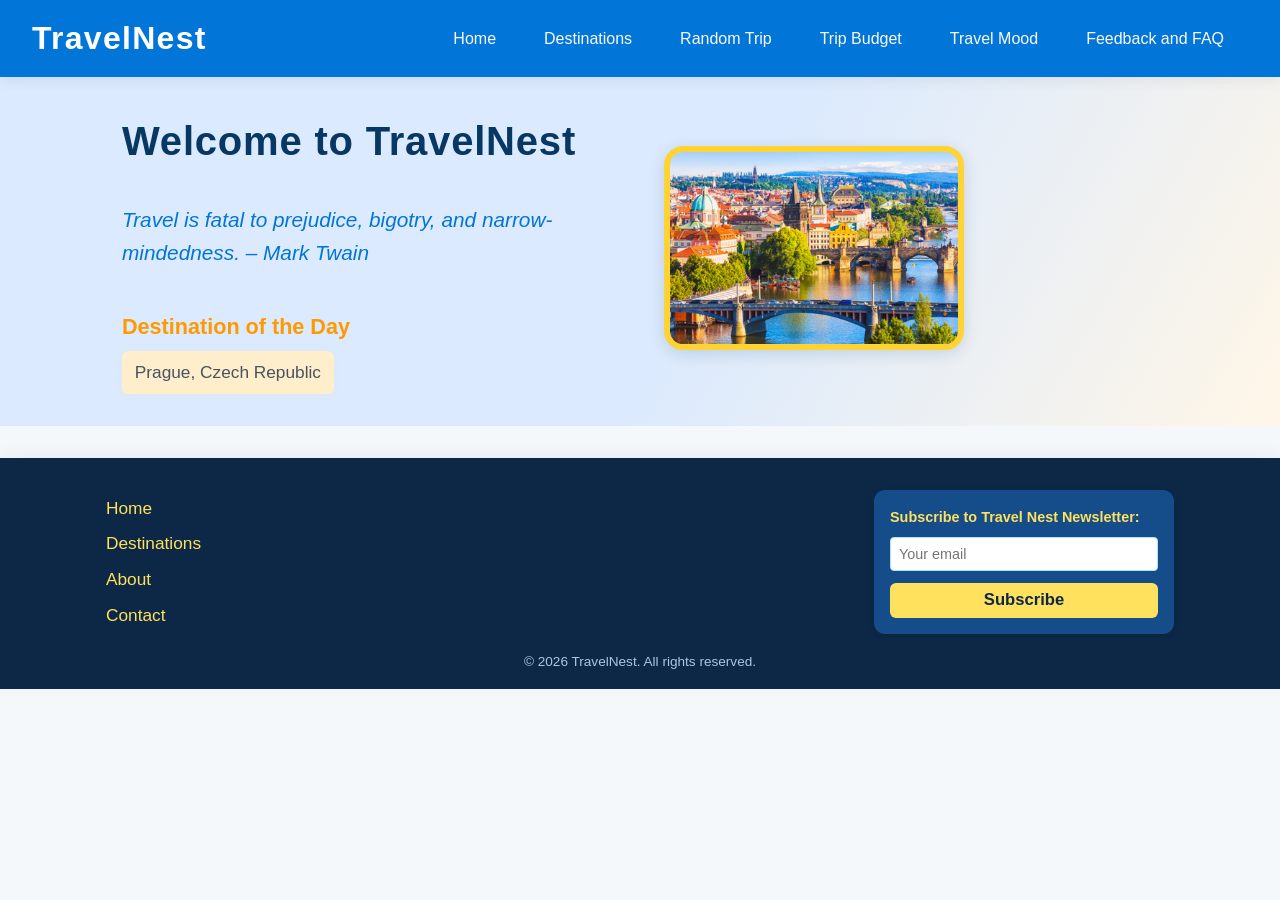
<file: index.html>
<!DOCTYPE html>
<html lang="en">
<head>
  <meta charset="UTF-8">
  <meta name="viewport" content="width=device-width, initial-scale=1.0">
  <meta name="description" content="Home Page">
  <title>TravelNest - Plan Your Perfect Trip</title>
  <link rel="stylesheet" href="index.css">
  <script defer src="index.js"></script>
</head>
<body>
  <!-- Responsive Navigation Bar -->
  <nav class="navbar">
    <div class="nav-brand">TravelNest</div>
    <ul class="nav-links" id="navLinks">
      <li><a href="index.html" class="active">Home</a></li>
      <li><a href="DestinationExploret.html">Destinations</a></li>
      <li><a href="RandomTrip.html">Random Trip</a></li>
      <li><a href="TripBudget.html">Trip Budget</a></li>
      <li><a href="TravelMood.html">Travel Mood</a></li>
      <li><a href="Feedback.html">Feedback and FAQ</a></li>
    </ul>
    <button class="nav-toggle" id="navToggle" aria-label="Toggle menu">
      <span class="hamburger"></span>
      <span class="hamburger"></span>
      <span class="hamburger"></span>
    </button>
  </nav>

  <!-- Hero Section: Auto-rotating Quotes with Destination of the Day -->
  <section class="hero-section">
    <div class="hero-grid">
      <div class="hero-text">
        <h1 id="heroTitle">Welcome to TravelNest</h1>
        <p id="heroQuote"></p>
        <div class="destination-day">
          <h2>Destination of the Day</h2>
          <div class="destination-info" id="destinationDay"></div>
        </div>
      </div>
      <div class="hero-image-container">
        <img id="heroImage" src="paris.jpg" alt="Travel Destination" loading="lazy" />
        <div class="image-gallery">
          <!-- Images will be populated via JavaScript -->
        </div>
      </div>
    </div>
  </section>
  
  <!-- Footer with navigation links and newsletter -->
  <footer>
    <div class="footer-content">
      <ul class="footer-nav">
        <li><a href="#">Home</a></li>
        <li><a href="#">Destinations</a></li>
        <li><a href="#">About</a></li>
        <li><a href="#">Contact</a></li>
      </ul>
      <form class="newsletter-form" id="newsletterForm">
        <label for="newsletterEmail">Subscribe to Travel Nest Newsletter:</label>
        <input type="email" id="newsletterEmail" name="newsletterEmail" placeholder="Your email" required>
        <button type="submit">Subscribe</button>
      </form>
    </div>
    <div class="footer-bottom">
      &copy; <span id="currentYear"></span> TravelNest. All rights reserved.
    </div>
  </footer>
</body>
</html>
</file>
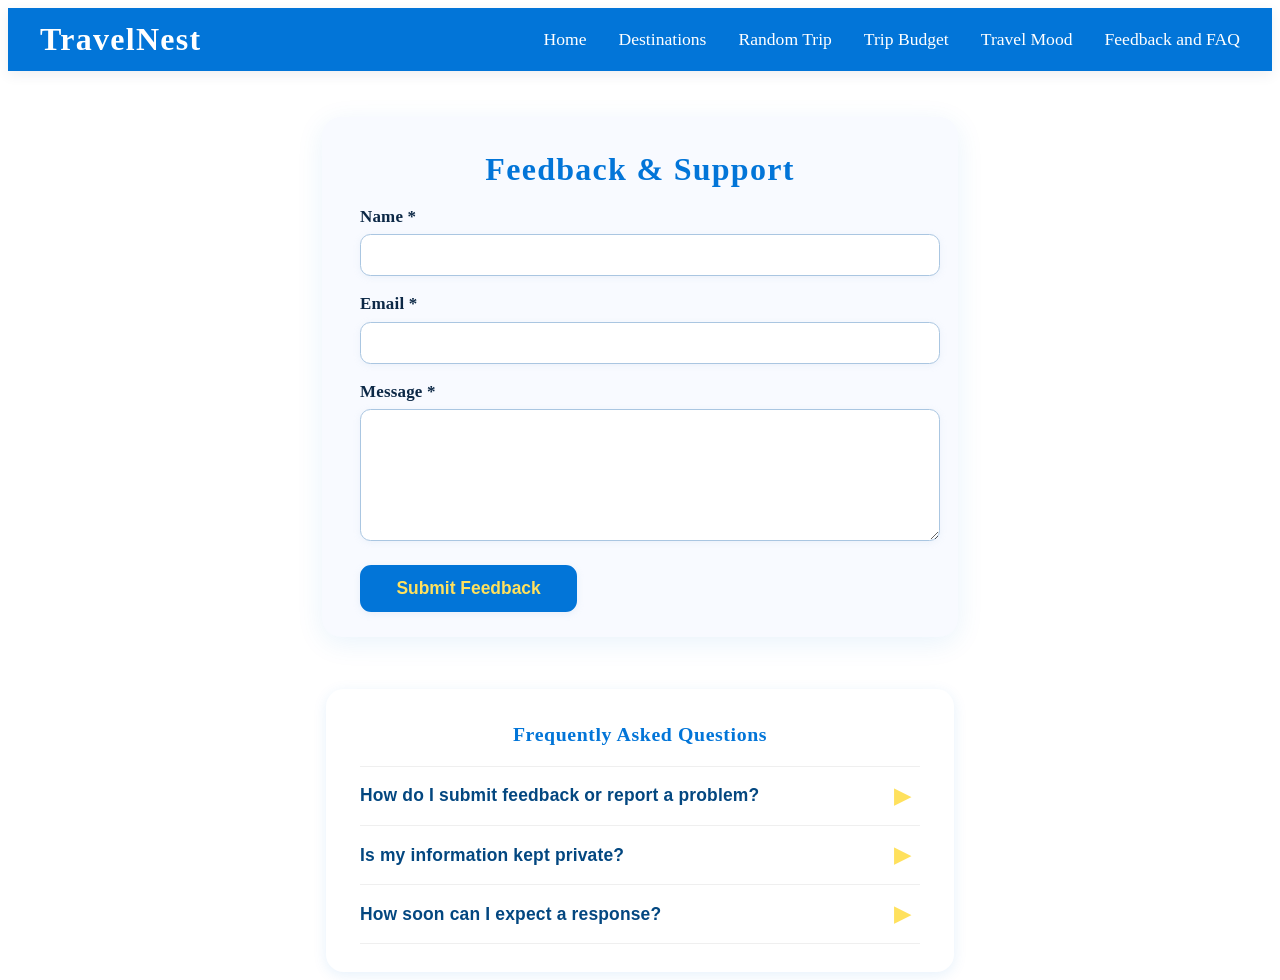
<file: Feedback.html>
<!DOCTYPE html>
<html lang="en">
<head>
  <meta charset="UTF-8">
  <meta name="viewport" content="width=device-width, initial-scale=1.0">
  <title>Feedback & Support - TravelNest</title>
  <link rel="stylesheet" href="Feedback.css">
</head>
<body>
  <nav class="navbar">
    <div class="nav-brand">TravelNest</div>
    <ul class="nav-links" id="navLinks">
      <li><a href="index.html">Home</a></li>
      <li><a href="DestinationExploret.html">Destinations</a></li>
      <li><a href="RandomTrip.html">Random Trip</a></li>
      <li><a href="TripBudget.html">Trip Budget</a></li>
      <li><a href="TravelMood.html">Travel Mood</a></li>
      <li><a href="Feedback.html" class="active">Feedback and FAQ</a></li>
    </ul>
    <button class="nav-toggle" id="navToggle" aria-label="Toggle menu" aria-expanded="false" aria-controls="navLinks" tabindex="0">
      <span class="hamburger"></span>
      <span class="hamburger"></span>
      <span class="hamburger"></span>
    </button>
  </nav>

  <div class="feedback-container">
    <h1>Feedback & Support</h1>
    <div id="formSuccess" class="form-success"></div>
    <form id="feedbackForm" class="feedback-form" novalidate>
      <div>
        <label for="name">Name *</label>
        <input type="text" id="name" name="name" autocomplete="name" required />
        <div class="form-error" id="nameError"></div>
      </div>
      <div>
        <label for="email">Email *</label>
        <input type="email" id="email" name="email" autocomplete="email" required />
        <div class="form-error" id="emailError"></div>
      </div>
      <div>
        <label for="message">Message *</label>
        <textarea id="message" name="message" required></textarea>
        <div class="form-error" id="messageError"></div>
      </div>
      <button type="submit">Submit Feedback</button>
    </form>
  </div>

  <!-- FAQ Section (Accordion) -->
  <section class="faq-section">
    <h2>Frequently Asked Questions</h2>
    <div class="accordion" id="faqAccordion">
      <div class="accordion-item">
        <button class="accordion-title" aria-expanded="false">
          How do I submit feedback or report a problem?
          <span class="accordion-icon">&#9654;</span>
        </button>
        <div class="accordion-content">
          Use the feedback form above to send us your comments, suggestions, or any issues you encounter. We'll review every message and respond if needed!
        </div>
      </div>
      <div class="accordion-item">
        <button class="accordion-title" aria-expanded="false">
          Is my information kept private?
          <span class="accordion-icon">&#9654;</span>
        </button>
        <div class="accordion-content">
          Yes, your feedback and email are kept strictly confidential. We only use them to improve our services or contact you if a reply is needed.
        </div>
      </div>
      <div class="accordion-item">
        <button class="accordion-title" aria-expanded="false">
          How soon can I expect a response?
          <span class="accordion-icon">&#9654;</span>
        </button>
        <div class="accordion-content">
          We aim to reply to important feedback or support requests within 2-3 business days. Thank you for your patience!
        </div>
      </div>
    </div>
  </section>

  <script defer src="Feedback.js"></script>
</body>
</html>
</file>
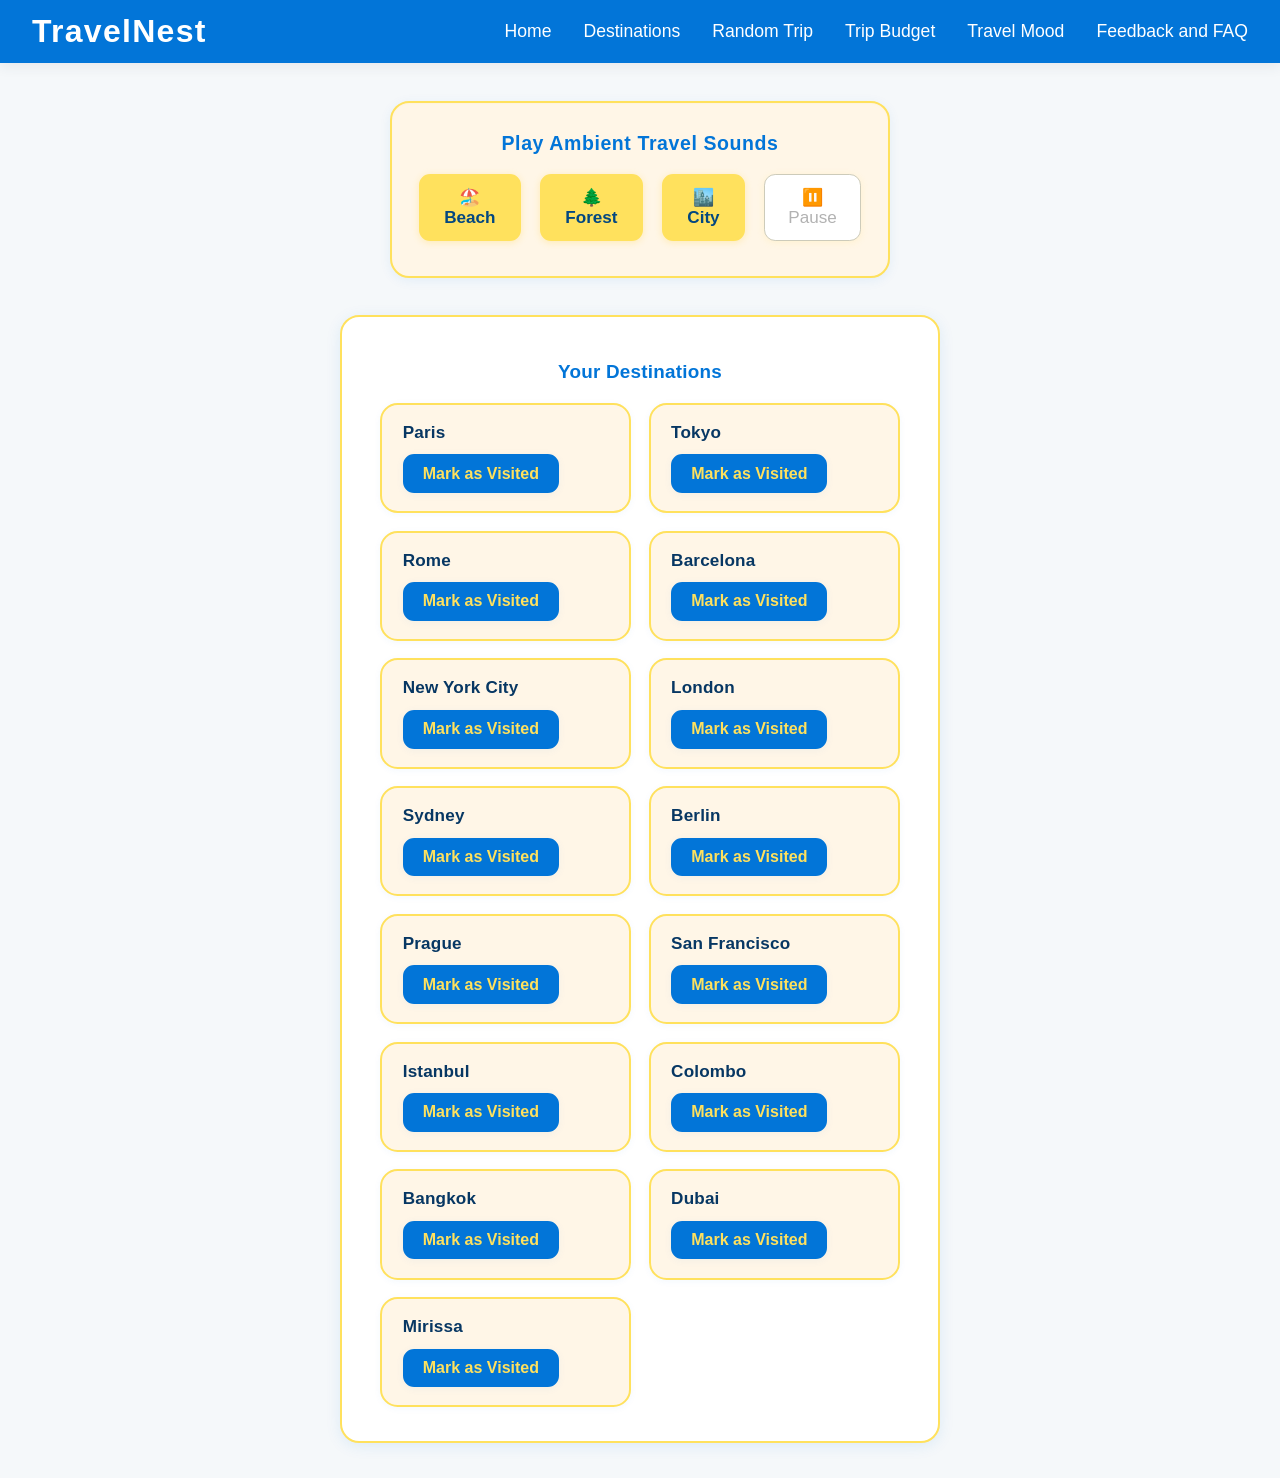
<file: TravelMood.html>
<!-- Start of Selection -->
<!DOCTYPE html>
<html lang="en">
<head>
    <meta charset="utf-8">
    <meta http-equiv="X-UA-Compatible" content="IE=edge">
    <title>Travel Mood Page</title>
    <meta name="description" content="Set your travel mood with ambient sounds and plan your destinations!">
    <meta name="viewport" content="width=device-width, initial-scale=1">
    <link rel="stylesheet" href="TravelMood.css">
</head>
<body>
    <nav class="navbar">
        <div class="nav-brand">TravelNest</div>
        <ul class="nav-links" id="navLinks">
            <li><a href="index.html">Home</a></li>
            <li><a href="DestinationExploret.html">Destinations</a></li>
            <li><a href="RandomTrip.html">Random Trip</a></li>
            <li><a href="TripBudget.html">Trip Budget</a></li>
            <li><a href="TravelMood.html" class="active">Travel Mood</a></li>
            <li><a href="Feedback.html">Feedback and FAQ</a></li>
        </ul>
        <button class="nav-toggle" id="navToggle" aria-label="Toggle menu" aria-expanded="false" aria-controls="navLinks" tabindex="0">
            <span class="hamburger"></span>
            <span class="hamburger"></span>
            <span class="hamburger"></span>
        </button>
    </nav>

    <section class="ambient-sounds">
        <h2>Play Ambient Travel Sounds</h2>
        <div class="ambient-buttons">
            <button class="ambient-btn" data-sound="beach" id="beachBtn" type="button">🏖️ Beach</button>
            <button class="ambient-btn" data-sound="forest" id="forestBtn" type="button">🌲 Forest</button>
            <button class="ambient-btn" data-sound="city" id="cityBtn" type="button">🏙️ City</button>
            <button class="ambient-btn" data-sound="pause" id="pauseBtn" type="button">⏸️ Pause</button>
        </div>
        <audio id="audio-beach" src="beach.mp3" preload="auto"></audio>
        <audio id="audio-forest" src="forst.mp3" preload="auto"></audio>
        <audio id="audio-city" src="city.mp3" preload="auto"></audio>
        <noscript><p style="color: red">Audio requires Javascript enabled.</p></noscript>
    </section>

    <section class="travel-destinations">
        <h2>Your Destinations</h2>
        <ul id="destinationList">
            <li data-destination="paris">
                <span class="destination-name">Paris</span>
                <button class="mark-btn" data-status="planned" type="button">Mark as Visited</button>
            </li>
            <li data-destination="tokyo">
                <span class="destination-name">Tokyo</span>
                <button class="mark-btn" data-status="planned" type="button">Mark as Visited</button>
            </li>
            <li data-destination="rome">
                <span class="destination-name">Rome</span>
                <button class="mark-btn" data-status="planned" type="button">Mark as Visited</button>
            </li>
            <li data-destination="barcelona">
                <span class="destination-name">Barcelona</span>
                <button class="mark-btn" data-status="planned" type="button">Mark as Visited</button>
            </li>
            <li data-destination="newyorkcity">
                <span class="destination-name">New York City</span>
                <button class="mark-btn" data-status="planned" type="button">Mark as Visited</button>
            </li>
            <li data-destination="london">
                <span class="destination-name">London</span>
                <button class="mark-btn" data-status="planned" type="button">Mark as Visited</button>
            </li>
            <li data-destination="sydney">
                <span class="destination-name">Sydney</span>
                <button class="mark-btn" data-status="planned" type="button">Mark as Visited</button>
            </li>
            <li data-destination="berlin">
                <span class="destination-name">Berlin</span>
                <button class="mark-btn" data-status="planned" type="button">Mark as Visited</button>
            </li>
            <li data-destination="prague">
                <span class="destination-name">Prague</span>
                <button class="mark-btn" data-status="planned" type="button">Mark as Visited</button>
            </li>
            <li data-destination="sanfrancisco">
                <span class="destination-name">San Francisco</span>
                <button class="mark-btn" data-status="planned" type="button">Mark as Visited</button>
            </li>
            <li data-destination="istanbul">
                <span class="destination-name">Istanbul</span>
                <button class="mark-btn" data-status="planned" type="button">Mark as Visited</button>
            </li>
            <li data-destination="colombo">
                <span class="destination-name">Colombo</span>
                <button class="mark-btn" data-status="planned" type="button">Mark as Visited</button>
            </li>
            <li data-destination="bangkok">
                <span class="destination-name">Bangkok</span>
                <button class="mark-btn" data-status="planned" type="button">Mark as Visited</button>
            </li>
            <li data-destination="dubai">
                <span class="destination-name">Dubai</span>
                <button class="mark-btn" data-status="planned" type="button">Mark as Visited</button>
            </li>
            <li data-destination="mirissa">
                <span class="destination-name">Mirissa</span>
                <button class="mark-btn" data-status="planned" type="button">Mark as Visited</button>
            </li>
        </ul>
    </section>
    <script defer src="TravelMood.js"></script>
</body>
</html>
</file>
<file: index.css>
* {
  margin: 0;
  padding: 0;
  box-sizing: border-box;
}

body {
  font-family: 'Segoe UI', 'Roboto', Arial, sans-serif;
  background: #f5f8fa;
  color: #232323;
  line-height: 1.6;
}

/* NAVBAR */
.navbar {
  display: flex;
  align-items: center;
  justify-content: space-between;
  background: #0275d8;
  color: #fff;
  padding: 0.8rem 2rem;
  box-shadow: 0 4px 12px rgba(50,60,80,0.08);
  position: relative;
}

.nav-brand {
  font-size: 1.5rem;
  font-weight: 700;
  letter-spacing: 0.04em;
  color: #fff;
}

.nav-links {
  display: flex;
  list-style: none;
  margin: 0;
  padding: 0;
  transition: max-height 0.3s ease;
}

.nav-links li a {
  color: #fafafa;
  text-decoration: none;
  font-weight: 500;
  font-size: 1rem;
  position: relative;
  transition: color 0.2s;
  padding: 0.5rem;
}

.nav-links li a:hover,
.nav-links li a:focus {
  color: #ffe15d;
}

.nav-toggle {
  display: none;
  flex-direction: column;
  justify-content: center;
  align-items: center;
  height: 2rem;
  width: 2rem;
  cursor: pointer;
  background: none;
  border: none;
  z-index: 1001;
  position: static;
  padding: 0;
}

.hamburger {
  width: 25px;
  height: 3px;
  background: #ffffff;
  margin: 4px 0;
  border-radius: 2px;
  transition: 0.4s;
  display: block;
}

@media (max-width: 768px) {
  .nav-links {
    flex-direction: column;
    position: absolute;
    top: 60px;
    right: 0;
    background: #ffffff;
    width: 200px;
    max-height: 0;
    overflow: hidden;
    box-shadow: 0 4px 8px rgba(0,0,0,0.09);
    border-radius: 0 0 8px 8px;
    padding: 0;
    z-index: 1000;
    transition: max-height 0.3s ease;
  }
  .nav-links.open {
    max-height: 500px;
    padding: 1rem 0;
    transition: max-height 0.3s ease;
  }
  .nav-toggle {
    display: flex;
    position: absolute;
    top: 18px;
    right: 18px;
  }

  .nav-links li a {
    color: #232323;
  }
  .nav-links li a:hover,
  .nav-links li a:focus {
    color: #0275d8;
  }
}

/* HERO SECTION */
.hero-section {
  background: linear-gradient(120deg, #dbeafe 55%, #fff6e7 100%);
  padding: 2rem 0;
}

.hero-grid {
  display: grid;
  grid-template-columns: 1fr;
  align-items: center;
  max-width: 1100px;
  margin: 0 auto;
  gap: 2rem;
  padding: 0 1rem;
}

.hero-text {
  display: flex;
  flex-direction: column;
  gap: 1.5rem;
  text-align: center;
}

#heroTitle {
  font-size: 1.8rem;
  font-weight: 800;
  margin-bottom: 0.4rem;
  color: #073763;
  letter-spacing: 0.02em;
}

#heroQuote {
  font-size: 1.1rem;
  color: #0275d8;
  font-style: italic;
  margin-bottom: 1rem;
  transition: color 0.3s;
}

.destination-day h2 {
  font-size: 1.1rem;
  color: #ff9900;
  margin-bottom: 0.4rem;
}

.destination-info {
  font-size: 0.9rem;
  color: #485260;
  background: #ffeecb;
  padding: 0.5rem 0.8rem;
  border-radius: 0.4rem;
  box-shadow: 0 1px 8px rgba(255,225,93,0.09);
  display: inline-block;
  font-weight: 500;
}

/* HERO IMAGE */
.hero-image {
  display: flex;
  justify-content: center;
  align-items: center;
  background: #fff6e0; 
  min-height: 250px; 
}

#heroImage {
  width: 100%;
  max-width: 300px;
  height: 200px;
  object-fit: cover;
  border-radius: 1.2rem;
  box-shadow: 0 4px 16px rgba(0,62,95,0.15);
  border: 4px solid #ffd333;
  transition: border 0.3s, box-shadow 0.3s;
  background: 
    repeating-linear-gradient(
      45deg,
      #ffd333 0 20px,
      #ffeecb 20px 40px
    ),
    #fff6e0; 
  color: #a8741a; 
}

/* FOOTER */
footer {
  background: #0c2846;
  color: #e6f0fa;
  padding: 2rem 0 1rem 0;
  margin-top: 2rem;
  box-shadow: 0 -4px 16px rgba(30,30,100,0.06);
}

.footer-content {
  max-width: 1100px;
  margin: 0 auto;
  display: flex;
  flex-wrap: wrap;
  gap: 2rem;
  justify-content: space-between;
  align-items: flex-start;
  padding: 0 1rem;
}

.footer-nav {
  list-style: none;
  display: flex;
  flex-direction: column;
  gap: 0.5rem;
  margin: 0;
  padding: 0;
}

.footer-nav li a {
  color: #ffe15d;
  text-decoration: none;
  font-size: 0.9rem;
  font-weight: 500;
  transition: color 0.2s;
}

.footer-nav li a:hover,
.footer-nav li a:focus {
  color: #fff;
  text-decoration: underline;
}

.newsletter-form {
  display: flex;
  flex-direction: column;
  gap: 0.5rem;
  background: #154d8b;
  padding: 1rem;
  border-radius: 0.7rem;
  box-shadow: 0 1px 6px rgba(0, 0, 0, 0.08);
  min-width: 200px;
}

.newsletter-form label {
  color: #ffe15d;
  font-weight: 600;
  font-size: 0.9rem;
}

.newsletter-form input[type="email"] {
  padding: 0.5rem;
  border-radius: 4px;
  border: 1px solid #aee4f7;
  min-width: 180px;
  font-size: 0.9rem;
  margin-bottom: 0.2rem;
}

.newsletter-form button {
  padding: 0.4rem 1rem;
  border: none;
  border-radius: 6px;
  background: #ffe15d;
  color: #0c2846;
  font-size: 0.9rem;
  font-weight: 600;
  cursor: pointer;
  transition: background 0.22s;
}

.newsletter-form button:hover,
.newsletter-form button:focus {
  background: #ffb900;
  color: #fff;
}

/* Footer bottom text */
.footer-bottom {
  margin-top: 1rem;
  text-align: center;
  font-size: 0.85rem;
  color: #aac6e1;
}

/* RESPONSIVE DESIGN */
@media (min-width: 600px) {
  .hero-grid {
    grid-template-columns: 1fr 1fr;
    text-align: left;
  }
  
  .hero-text {
    text-align: left;
  }
  
  .destination-day {
    text-align: left;
  }
  
  .newsletter-form {
    min-width: 300px;
  }
}

@media (min-width: 768px) {
  .navbar {
    flex-direction: row;
    align-items: center;
    padding: 0.8rem 2rem;
    gap: 0;
  }
  
  .nav-brand {
    font-size: 2rem;
  }
  
  .nav-links {
    flex-direction: row;
    position: static;
    top: auto;
    right: auto;
    background: transparent;
    width: auto;
    max-height: none;
    overflow: visible;
    box-shadow: none;
    border-radius: 0;
    padding: 0;
    z-index: auto;
    transition: none;
  }
  
  .nav-links li {
    margin: 0 1rem;
  }
  
  .nav-toggle {
    display: none;
  }
  
  .hero-grid {
    grid-template-columns: 1fr 1fr;
    text-align: left;
  }
  
  .hero-text {
    text-align: left;
  }
  
  .destination-day {
    text-align: left;
  }
  
  .footer-content {
    flex-direction: row;
    gap: 3rem;
    justify-content: space-between;
    align-items: center;
  }
  
  .newsletter-form {
    min-width: 250px;
  }
  
  .footer-bottom {
    margin-top: 1.5rem;
  }
}

@media (min-width: 1024px) {
  .hero-grid {
    grid-template-columns: 1fr 1fr;
    text-align: left;
    gap: 3rem;
    padding: 0 2rem;
  }
  
  #heroTitle {
    font-size: 2.5rem;
  }
  
  #heroQuote {
    font-size: 1.3rem;
  }
  
  .destination-day h2 {
    font-size: 1.35rem;
  }
  
  .destination-info {
    font-size: 1.08rem;
  }
  
  .hero-image {
    min-height: 340px;
  }
  
  #heroImage {
    width: 460px;
    height: 330px;
    border: 6px solid #ffd333;
  }
  
  .footer-content {
    gap: 4rem;
  }
  
  .footer-nav li a {
    font-size: 1.08rem;
  }
  
  .newsletter-form {
    min-width: 300px;
  }
  
  .newsletter-form button {
    padding: 0.48rem 1.5rem;
    font-size: 1.04rem;
  }
  
  .footer-bottom {
    margin-top: 1.1rem;
  }
}
</file>
<file: Feedback.css>
/* ===== Feedback & Support Page Styles (TravelMood theme-aligned) ===== */

/* ----- Navbar Styles (TravelMood/index.css alignment) ----- */
.navbar {
  display: flex;
  align-items: center;
  justify-content: space-between;
  background: #0275d8;
  color: #fff;
  padding: 0.8rem 2rem;
  box-shadow: 0 4px 12px rgba(50,60,80,0.08);
  position: relative;
}

.nav-brand {
  font-size: 2rem;
  font-weight: 700;
  letter-spacing: 0.04em;
  color: #fff;
}

.nav-links {
  display: flex;
  gap: 2rem;
  list-style: none;
  margin: 0;
  padding: 0;
  transition: max-height 0.3s ease;
}

.nav-links li a {
  color: #fff;
  text-decoration: none;
  font-weight: 500;
  font-size: 1.1rem;
  position: relative;
  transition: color 0.2s;
}

.nav-links li a:hover,
.nav-links li a:focus {
  color: #ffe15d;
}

.nav-toggle {
  display: none;
  flex-direction: column;
  justify-content: center;
  align-items: center;
  height: 2rem;
  width: 2rem;
  cursor: pointer;
  background: none;
  border: none;
  z-index: 1001;
  position: static;
  padding: 0;
}

.hamburger {
  width: 25px;
  height: 3px;
  background: #fff;
  margin: 4px 0;
  border-radius: 2px;
  transition: 0.4s;
  display: block;
}

/* Responsive Hamburger menu for nav */
@media (max-width: 768px) {
  .nav-links {
    flex-direction: column;
    position: absolute;
    top: 60px;
    right: 0;
    background: #fff;
    width: 200px;
    max-height: 0;
    overflow: hidden;
    box-shadow: 0 4px 8px rgba(0,0,0,0.09);
    border-radius: 0 0 8px 8px;
    padding: 0;
    z-index: 1000;
    transition: max-height 0.3s ease;
  }
  .nav-links.open {
    max-height: 500px;
    padding: 1rem 0;
    transition: max-height 0.3s ease;
  }
  .nav-links li {
    padding: 0.35rem 1.25rem;
  }
  .nav-links li a {
    color: #232323;
    display: block;
  }
  .nav-links li a:hover,
  .nav-links li a:focus {
    color: #0275d8;
  }
  .nav-links li a.active {
    color: #0275d8;
    font-weight: 700;
  }
  .nav-toggle {
    display: flex;
    position: absolute;
    top: 18px;
    right: 18px;
  }
}

/* ----- Feedback Container Style (soft panel style) ----- */
.feedback-container {
  max-width: 560px;
  margin: 2.9rem auto 2.4rem auto;
  padding: 2.1rem 2.4rem 1.51rem 2.4rem;
  background: #f8faff;
  border-radius: 1.2rem;
  box-shadow: 0 6px 28px rgba(2,117,216,0.09);
}

.feedback-container h1 {
  color: #0275d8;
  font-weight: 800;
  font-size: 2rem;
  margin-top: 0;
  margin-bottom: 1.22rem;
  letter-spacing: 0.04em;
  text-align: center;
}

/* ----- Feedback Form Styles ----- */
.feedback-form label {
  display: block;
  margin-bottom: 0.45rem;
  color: #0c2846;
  font-weight: 600;
  font-size: 1.06rem;
  letter-spacing: 0.012em;
}

.feedback-form input[type="text"],
.feedback-form input[type="email"],
.feedback-form textarea {
  width: 100%;
  padding: 0.63rem 0.57rem;
  border-radius: 0.65rem;
  border: 1.7px solid #aac6e1;
  margin-bottom: 1.12rem;
  font-size: 1.05rem;
  font-family: inherit;
  resize: vertical;
  background: #fff;
  box-shadow: 0 1.5px 7px #aac6e128;
  transition: border-color 0.19s, box-shadow 0.16s;
}

.feedback-form input[type="text"]:focus,
.feedback-form input[type="email"]:focus,
.feedback-form textarea:focus {
  border-color: #0275d8;
  outline: none;
  box-shadow: 0 2.5px 10px #0275d820;
}

.feedback-form textarea {
  min-height: 110px;
  max-height: 340px;
}

.feedback-form button {
  background: #0275d8;
  color: #ffe15d;
  padding: 0.69rem 2.15rem;
  border: 2px solid #0275d8;
  border-radius: 0.7rem;
  font-size: 1.09rem;
  font-weight: 700;
  cursor: pointer;
  margin-top: 0.16rem;
  box-shadow: 0 2px 7px #aac6e135;
  transition: background 0.22s, color 0.2s, border 0.17s, transform 0.13s;
}

.feedback-form button:hover,
.feedback-form button:focus {
  background: #ffe15d;
  color: #0275d8;
  border: 2px solid #ffe15d;
  transform: scale(1.07);
}

/* ----- Status Messages ----- */
.form-success {
  background: #e3fbdb;
  color: #038f33;
  border: 1.7px solid #90eaa5;
  border-radius: 0.8rem;
  padding: 1rem;
  margin-bottom: 0.85rem;
  text-align: center;
  font-weight: 600;
  font-size: 1.13rem;
  display: none;
  box-shadow: 0 1.5px 8px #03af5a22;
  letter-spacing: 0.01em;
}

.form-error {
  color: #d41111;
  font-size: 0.96rem;
  margin-bottom: 0.7rem;
  margin-top: -0.55rem;
  text-align: left;
  display: none;
  font-weight: 500;
  letter-spacing: 0.008em;
}

/* ----- FAQ/Accordion Styles (panel look & blue accent) ----- */
.faq-section {
  margin-top: 3.3rem;
  background: #fff;
  border-radius: 1.1rem;
  box-shadow: 0 3px 14px rgba(2,117,216,0.10);
  padding: 2.1rem 2.1rem 1.7rem 2.1rem;
  max-width: 560px;
  margin-left: auto;
  margin-right: auto;
}

.faq-section h2 {
  color: #0275d8;
  font-size: 1.24rem;
  font-weight: 800;
  margin-top: 0;
  margin-bottom: 1.23rem;
  text-align: center;
  letter-spacing: 0.03em;
}

.accordion {
  border-top: 1.6px solid #efefef;
}

.accordion-item {
  border-bottom: 1.6px solid #efefef;
}

.accordion-title {
  cursor: pointer;
  padding: 1.07rem 0.6rem 1.07rem 0rem;
  background: none;
  border: none;
  outline: none;
  font-size: 1.09rem;
  font-weight: 700;
  color: #034780;
  display: flex;
  justify-content: space-between;
  align-items: center;
  width: 100%;
  transition: color 0.19s;
  letter-spacing: 0.01em;
}

.accordion-title:hover,
.accordion-title:focus {
  color: #0275d8;
}

.accordion-icon {
  transition: transform 0.18s;
  font-size: 1.3rem;
  color: #ffe15d;
}

.accordion-title[aria-expanded="true"] .accordion-icon {
  transform: rotate(90deg);
}

.accordion-content {
  max-height: 0;
  overflow: hidden;
  background: #f7fafc;
  color: #373737;
  font-size: 1rem;
  transition: max-height 0.28s ease;
  padding: 0 0.8rem;
  box-shadow: none;
}

.accordion-content.open {
  padding-top: 0.43rem;
  padding-bottom: 1.08rem;
  max-height: 400px;
  transition: max-height 0.34s cubic-bezier(0.43,0.13,0.23,1.12);
}

/* ----- Responsive Design (same breakpoints as TravelMood.css) ----- */
@media (max-width: 640px) {
  .feedback-container,
  .faq-section {
    padding: 1.1rem 0.8rem 1.17rem 0.8rem;
    max-width: 98vw;
  }
}

@media (max-width: 480px) {
  .nav-brand {
    font-size: 1.4rem;
  }
  .feedback-container h1,
  .faq-section h2 {
    font-size: 1.05rem;
  }
  .feedback-form label,
  .accordion-title {
    font-size: 0.97rem;
  }
  .feedback-form button {
    font-size: 0.97rem;
    padding: 0.65rem 1.3rem;
  }
}

/* Hide spin buttons on number inputs */
input[type="number"]::-webkit-inner-spin-button,
input[type="number"]::-webkit-outer-spin-button {
  -webkit-appearance: none;
  margin: 0;
}
input[type="number"] {
  -moz-appearance: textfield;
}
</file>
<file: TravelMood.css>
/* Reset box sizing for predictable layout */
*, *::before, *::after {
  box-sizing: border-box;
}

body {
  margin: 0;
  padding: 0;
  font-family: 'Segoe UI', 'Roboto', Arial, sans-serif;
  background: #f5f8fa;
  color: #232323;
}

/* NAVBAR */
.navbar {
  display: flex;
  align-items: center;
  justify-content: space-between;
  background: #0275d8;
  color: #fff;
  padding: 0.8rem 2rem;
  box-shadow: 0 4px 12px rgba(50,60,80,0.08);
  position: relative;
}

.nav-brand {
  font-size: 2rem;
  font-weight: 700;
  letter-spacing: 0.04em;
  color: #fff;
}

.nav-links {
  display: flex;
  gap: 2rem;
  list-style: none;
  margin: 0;
  padding: 0;
  transition: max-height 0.3s ease;
}

.nav-links li a {
  color: #fff;
  text-decoration: none;
  font-weight: 500;
  font-size: 1.1rem;
  position: relative;
  transition: color 0.2s;
}

.nav-links li a:hover,
.nav-links li a:focus {
  color: #ffe15d;
}

.nav-toggle {
  display: none;
  flex-direction: column;
  justify-content: center;
  align-items: center;
  height: 2rem;
  width: 2rem;
  cursor: pointer;
  background: none;
  border: none;
  z-index: 1001;
  position: static;
  padding: 0;
}

.hamburger {
  width: 25px;
  height: 3px;
  background: #fff;
  margin: 4px 0;
  border-radius: 2px;
  transition: 0.4s;
  display: block;
}

/* Responsive Hamburger menu for nav */
@media (max-width: 768px) {
  .nav-links {
    flex-direction: column;
    position: absolute;
    top: 60px;
    right: 0;
    background: #fff;
    width: 200px;
    max-height: 0;
    overflow: hidden;
    box-shadow: 0 4px 8px rgba(0,0,0,0.09);
    border-radius: 0 0 8px 8px;
    padding: 0;
    z-index: 1000;
    transition: max-height 0.3s ease;
  }
  .nav-links.open {
    max-height: 500px;
    padding: 1rem 0;
    transition: max-height 0.3s ease;
  }
  .nav-links li {
    padding: 0.35rem 1.25rem;
  }
  .nav-links li a {
    color: #232323;
    display: block;
  }
  .nav-links li a:hover,
  .nav-links li a:focus {
    color: #0275d8;
  }
  .nav-links li a.active {
    color: #0275d8;
    font-weight: 700;
  }
  .nav-toggle {
    display: flex;
    position: absolute;
    top: 18px;
    right: 18px;
  }
}

/* -------- TravelMood-specific styles -------- */

.ambient-sounds {
  background: #fff6e7;
  border: 2.4px solid #ffe15d;
  border-radius: 1.2rem;
  box-shadow: 0 2.5px 12px rgba(2,117,216,0.08), 0 0.5px 1.5px #ffe15d20 inset;
  margin: 2.4rem auto 2.3rem auto;
  max-width: 500px;
  padding: 1.8rem 2.4rem 1.5rem 2.4rem;
  text-align: center;
}

.ambient-sounds h2 {
  color: #0275d8;
  font-size: 1.22rem;
  font-weight: 800;
  text-align: center;
  margin-top: 0;
  margin-bottom: 1.2rem;
  letter-spacing: 0.03em;
}

.ambient-buttons {
  display: flex;
  justify-content: center;
  gap: 1.21rem;
  margin-bottom: 0.7rem;
}

.ambient-btn {
  padding: 0.68rem 1.45rem;
  border-radius: 0.7rem;
  background: #ffe15d;
  color: #034780;
  font-size: 1.07rem;
  font-weight: 700;
  border: 2px solid #ffe15d;
  cursor: pointer;
  box-shadow: 0 1.5px 7px #ffd33349;
  outline: none;
  transition: background 0.2s, color 0.2s, box-shadow 0.18s, transform 0.13s, border 0.2s;
}

.ambient-btn.active, .ambient-btn:hover, .ambient-btn:focus {
  background: #0275d8;
  color: #ffe15d;
  border: 2px solid #0275d8;
  box-shadow: 0 3px 12px #0275d811;
  transform: scale(1.07);
}

#pauseBtn {
  background: #fff;
  color: #b2b2b2;
  border: 1.7px solid #cdcbba;
  font-weight: 500;
  transition: background 0.17s, color 0.14s, border 0.17s;
  box-shadow: 0 1.5px 7px #ffe15d2c;
}
#pauseBtn:hover, #pauseBtn:focus {
  background: #ffe15d;
  color: #0275d8;
  border-color: #0275d8;
}

/* Hide audio element */
audio {
  display: none !important;
}

.travel-destinations {
  background: #fff;
  border: 2.5px solid #ffe15d;
  border-radius: 1.2rem;
  box-shadow: 0 3px 15px rgba(2,117,216,0.10);
  max-width: 600px;
  margin: 2rem auto 2.2rem auto;
  padding: 1.8rem 2.4rem 2.1rem 2.4rem;
}

.travel-destinations h2 {
  color: #0275d8;
  font-size: 1.18rem;
  font-weight: 800;
  margin-bottom: 1.23rem;
  text-align: center;
  letter-spacing: 0.012em;
}

/* Destination List Style */
#destinationList {
  list-style: none;
  margin: 0;
  padding: 0;
  display: grid;
  grid-template-columns: repeat(auto-fit, minmax(210px, 1fr));
  gap: 1.09rem 1.1rem;
}

#destinationList li {
  background: #fff6e7;
  padding: 1.13rem 1.27rem;
  border-radius: 1.1rem;
  border: 2.3px solid #ffe15d;
  display: flex;
  flex-direction: column;
  align-items: flex-start;
  box-shadow: 0 1.5px 7px rgba(2,117,216,0.05);
  position: relative;
  transition: box-shadow 0.22s, border 0.2s;
}

#destinationList li.visited {
  background: #e3fbdb;
  border-color: #03af5a;
  box-shadow: 0 2.5px 13px #03af5a19;
}

.destination-name {
  font-size: 1.07rem;
  font-weight: 700;
  color: #073763;
  margin-bottom: 0.51rem;
  letter-spacing: 0.01em;
}

.mark-btn {
  margin-top: 0.21rem;
  padding: 0.52rem 1.13rem;
  font-size: 1rem;
  font-weight: 700;
  color: #ffe15d;
  background: #0275d8;
  border: 2px solid #0275d8;
  border-radius: 0.7rem;
  cursor: pointer;
  box-shadow: 0 1.5px 8px #0275d80e;
  transition: background 0.19s, color 0.19s, border 0.2s, transform 0.13s;
  outline: none;
}

.mark-btn[data-status="visited"] {
  background: #03af5a;
  color: #fff;
  border: 2px solid #03af5a;
}

.mark-btn:hover, .mark-btn:focus {
  background: #ffe15d;
  color: #0275d8;
  border: 2px solid #ffe15d;
  transform: scale(1.08);
}

.mark-btn[data-status="visited"]:hover,
.mark-btn[data-status="visited"]:focus {
  background: #0275d8;
  color: #ffe15d;
  border: 2px solid #0275d8;
}

/* Responsive Design for TravelMood */

@media (max-width: 700px) {
  .navbar {
    flex-direction: column;
    align-items: flex-start;
    padding: 1rem;
    gap: 0.7rem;
  }
}

@media (max-width: 640px) {
  .ambient-sounds,
  .travel-destinations {
    padding: 1rem 0.7rem 1.2rem 0.7rem;
  }
}

@media (max-width: 480px) {
  .nav-brand {
    font-size: 1.4rem;
  }
  .ambient-sounds h2,
  .travel-destinations h2 {
    font-size: 0.99rem;
  }
  .destination-name,
  .mark-btn {
    font-size: 0.96rem;
  }
}

/* Hide spin buttons on number inputs if added later */
input[type="number"]::-webkit-inner-spin-button, 
input[type="number"]::-webkit-outer-spin-button { 
  -webkit-appearance: none; 
  margin: 0; 
}
input[type="number"] {
  -moz-appearance:textfield;
}
</file>
